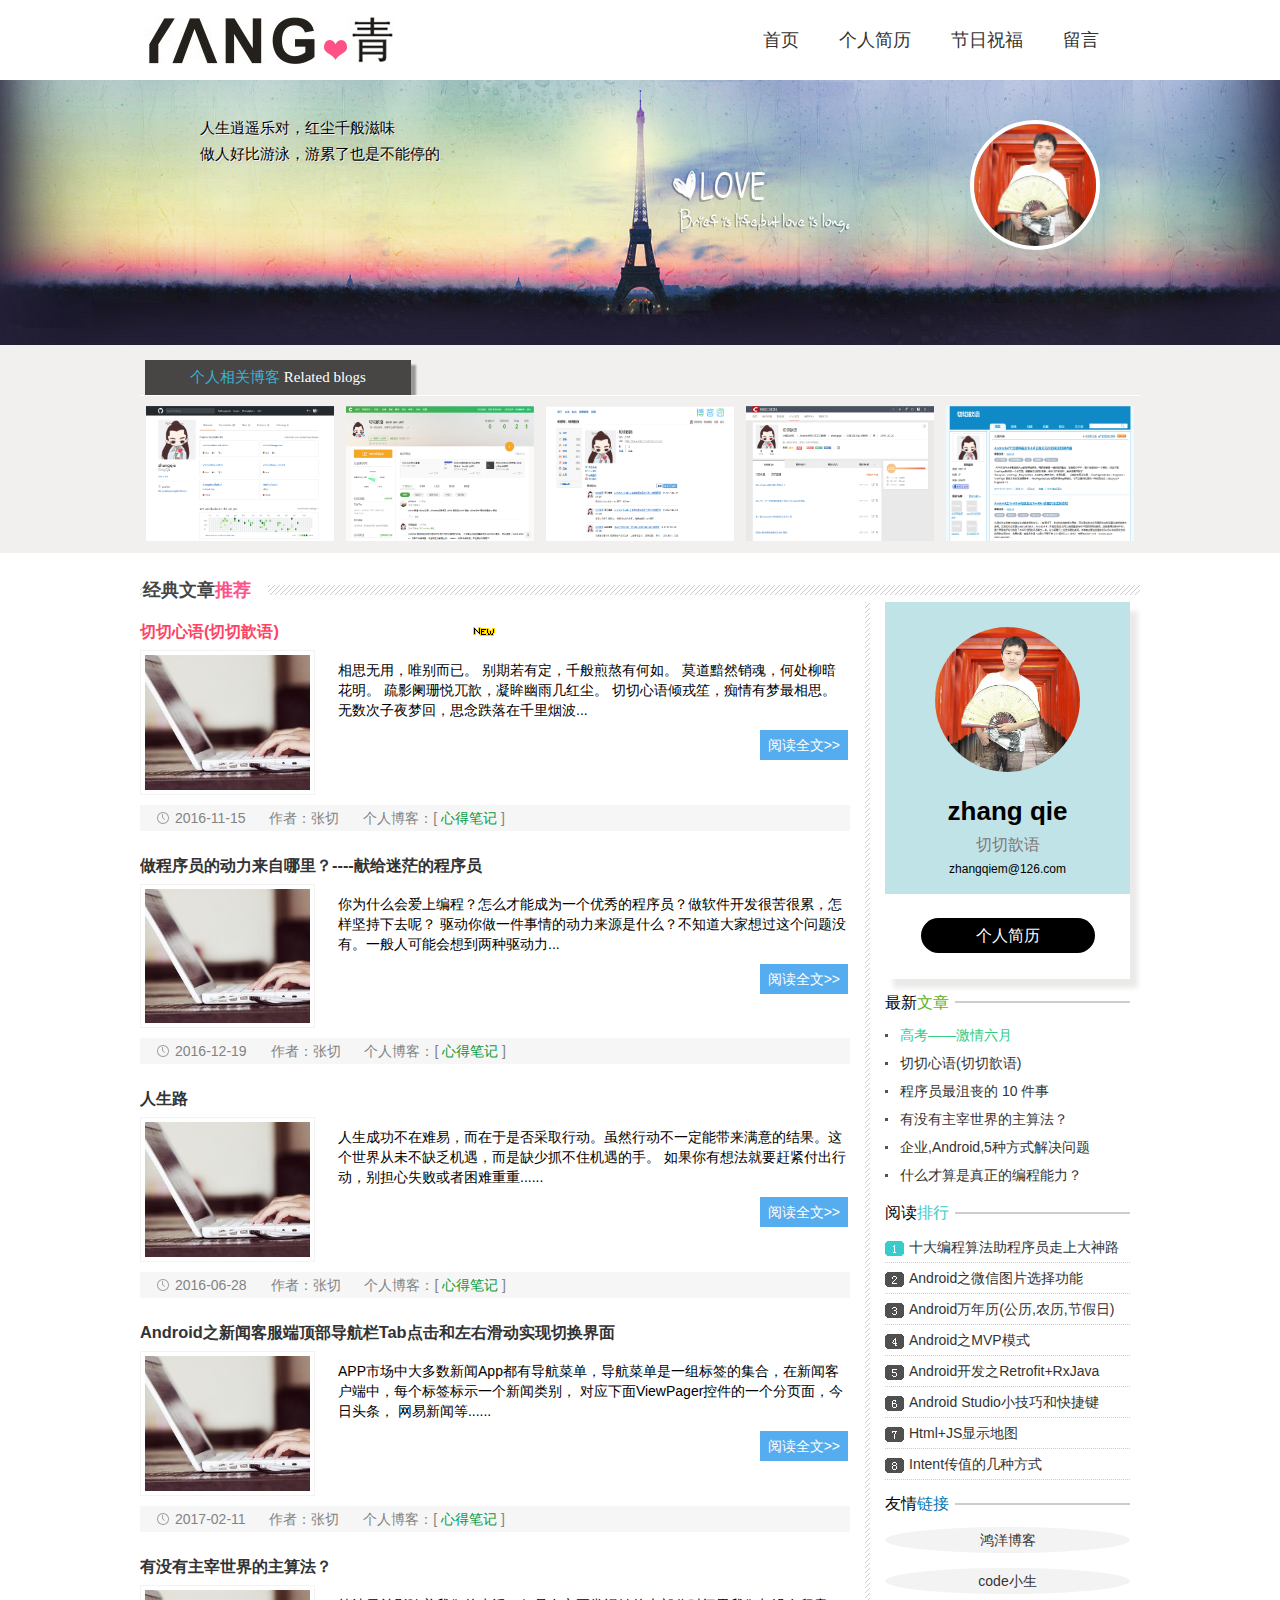
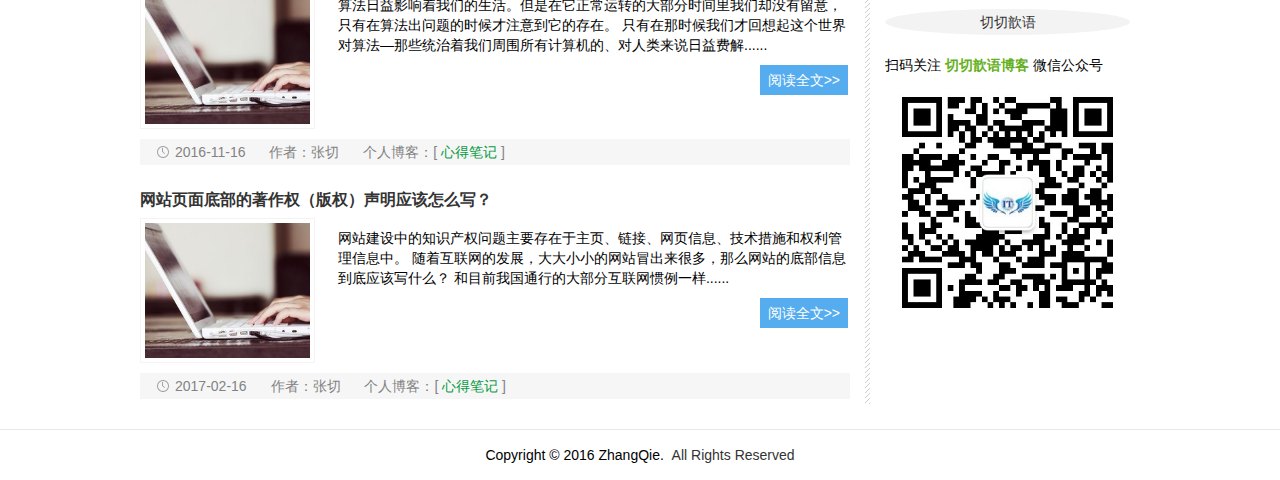
<file: index.html>
<!DOCTYPE html>
<html>
	<head>
		<meta charset="utf-8" />
		<title>切切歆语个人博客</title>
		<script type="text/javascript" src="js/jquery-1.11.1.min.js" ></script>
		<script type="text/javascript" src="js/bootstrap.min.js" ></script>
		<link rel="stylesheet" href="css/bootstrap.min.css" />
		<link rel="stylesheet" href="css/reset.css" />
		<link rel="stylesheet" href="css/index.css" />
	</head>
	<body>
		<header>
			<div id="logo">
				<img src="img/logo.jpg" />
			</div>
			<nav>
				<ul>
					<li><a href="#" data-toggle="tooltip" data-placement="bottom" title="Home">首页</a></li>
					<li><a href="resume.html" data-toggle="tooltip" data-placement="bottom" title="Resume">个人简历</a></li>
					<li><a href="#" data-toggle="tooltip" data-placement="bottom" title="Festival blessing">节日祝福</a></li>
					<li><a href="my.html" data-toggle="tooltip" data-placement="bottom" title="Message">留言</a></li>
				</ul>
			</nav>
		</header>
		
		<div class="main">
			<!--图文介绍-->
			<div class="banner">
				<section>
					<ul class="text">
						<p>人生逍遥乐对，红尘千般滋味</p>
						<p>做人好比游泳，游累了也是不能停的</p>
					</ul>
					<div class="avatar">
						<a href="#">
							<span>张切</span>
						</a>
					</div>
					<div class="clear"></div>
				</section>
			</div>
			
				<!--图片介绍-->
			<div class="template">
				<div class="box">
					<div class="title">
						<h3><p><span>个人相关博客</span>&nbsp;Related blogs</p></h3>
					</div>
					
					
					<div id="flexs">
						<div class="portfolio-sec-wrap">
								<img class="img-responsive" src="img/n1.png" alt="" />
								<a href="https://github.com/DickyQie" target="_blank">
									<div class="overlay">
										<div class="portfolio-sec-inner">
											<h3>Github</h3>
											<p>zhangqie</p>
										</div>
									</div>
								</a>
						</div>
						
						<div class="portfolio-sec-wrap">
								<img class="img-responsive" src="img/n2.png" alt="" />
								<a href="https://my.oschina.net/zhangqie" target="_blank">
									<div class="overlay">
										<div class="portfolio-sec-inner">
											<h3>OSChain</h3>
											<p>zhangqie</p>
										</div>
									</div>
								</a>
						</div>
						<div class="portfolio-sec-wrap">
								<img class="img-responsive" src="img/n3.png" alt="" />
								<a href="https://home.cnblogs.com/u/zhangqie/" target="_blank">
									<div class="overlay">
										<div class="portfolio-sec-inner">
											<h3>CNBlog</h3>
											<p>zhangqie</p>
										</div>
									</div>
								</a>
						</div>
						
						<div class="portfolio-sec-wrap">
								<img class="img-responsive" src="img/n4.png" alt="" />
								<a href="http://my.csdn.net/dickyqie" target="_blank">
									<div class="overlay">
										<div class="portfolio-sec-inner">
											<h3>CSDN</h3>
											<p>zhangqie</p>
										</div>
									</div>
								</a>
						</div>
						
						<div class="portfolio-sec-wrap">
								<img class="img-responsive" src="img/n5.png" alt="" />
								<a href="http://zhangqie.iteye.com/" target="_blank">
									<div class="overlay">
										<div class="portfolio-sec-inner">
											<h3>ITeye</h3>
											<p>zhangqie</p>
										</div>
									</div>
								</a>
						</div>
					</div>
				</div>
			</div>
			
			
			<article>
				
				<h2 class="title_tj">
					<p>经典文章<span>推荐</span></p>
				</h2>
				
				<div class="bloglist_left pull-left">
					
					<!--blog1-->
					
					<h3>
						<a href="">切切心语(切切歆语)</a>
					</h3>
					<figure>
						<img src="img/a.jpg" />
					</figure>
					<ul>
						<p>
							相思无用，唯别而已。 别期若有定，千般煎熬有何如。 莫道黯然销魂，何处柳暗花明。 疏影阑珊悦兀歆，凝眸幽雨几红尘。 切切心语倾戎笙，痴情有梦最相思。 无数次子夜梦回，思念跌落在千里烟波... 
						</p>
						<a title="【切切歆语】" href="http://www.jianshu.com/p/c79c7744c71b" target="_blank" class="readmore">阅读全文&gt;&gt;</a>
					</ul>
					
					<p class="dateview">
						<span>2016-11-15</span>
						<span>作者：张切</span>
						<span>
							个人博客：[
							<a href="#">心得笔记</a>
							]
						</span>
					</p>
					
					<!--blog2-->
					
					<h3>
						<a href="#">做程序员的动力来自哪里？----献给迷茫的程序员 </a>
					</h3>
					<figure>
						<img src="img/a.jpg" />
					</figure>
					<ul>
						<p>
							你为什么会爱上编程？怎么才能成为一个优秀的程序员？做软件开发很苦很累，怎样坚持下去呢？
							驱动你做一件事情的动力来源是什么？不知道大家想过这个问题没有。一般人可能会想到两种驱动力...
						</p>
						<a title="做程序员的动力来自哪里" href="http://www.jianshu.com/p/5e52d27fefc5" target="_blank" class="readmore">阅读全文&gt;&gt;</a>
					</ul>
					
					<p class="dateview">
						<span>2016-12-19</span>
						<span>作者：张切</span>
						<span>
							个人博客：[
							<a href="#">心得笔记</a>
							]
						</span>
					</p>
					
					<!--blog3-->
					<h3>
						<a href="#">人生路 </a>
					</h3>
					<figure>
						<img src="img/a.jpg" />
					</figure>
					<ul>
						<p>
							人生成功不在难易，而在于是否采取行动。虽然行动不一定能带来满意的结果。这个世界从未不缺乏机遇，而是缺少抓不住机遇的手。 
							如果你有想法就要赶紧付出行动，别担心失败或者困难重重......
						</p>
						<a title="人生成功不在难易" href="http://www.jianshu.com/p/e9769ab3a156" target="_blank" class="readmore">阅读全文&gt;&gt;</a>
					</ul>
					
					<p class="dateview">
						<span>2016-06-28</span>
						<span>作者：张切</span>
						<span>
							个人博客：[
							<a href="#">心得笔记</a>
							]
						</span>
					</p>
					
					<!--blog4-->
					<h3>
						<a href="#">Android之新闻客服端顶部导航栏Tab点击和左右滑动实现切换界面</a>
					</h3>
					<figure>
						<img src="img/a.jpg" />
					</figure>
					<ul>
						<p>
							APP市场中大多数新闻App都有导航菜单，导航菜单是一组标签的集合，在新闻客户端中，每个标签标示一个新闻类别，
							对应下面ViewPager控件的一个分页面，今日头条， 网易新闻等......
						</p>
						<a title="Tab点击和左右滑动实现切换界面" href="http://www.cnblogs.com/zhangqie/p/6404890.html" target="_blank" class="readmore">阅读全文&gt;&gt;</a>
					</ul>
					
					<p class="dateview">
						<span>2017-02-11</span>
						<span>作者：张切</span>
						<span>
							个人博客：[
							<a href="#">心得笔记</a>
							]
						</span>
					</p>
					
					<!--blog5-->
					<h3>
						<a href="#">有没有主宰世界的主算法？</a>
					</h3>
					<figure>
						<img src="img/a.jpg" />
					</figure>
					<ul>
						<p>
							算法日益影响着我们的生活。但是在它正常运转的大部分时间里我们却没有留意，只有在算法出问题的时候才注意到它的存在。
							只有在那时候我们才回想起这个世界对算法—那些统治着我们周围所有计算机的、对人类来说日益费解......
						</p>
						<a title="有没有主宰世界的主算法" href="http://www.cnblogs.com/zhangqie/p/7089922.html" target="_blank" class="readmore">阅读全文&gt;&gt;</a>
					</ul>
					
					<p class="dateview">
						<span>2016-11-16</span>
						<span>作者：张切</span>
						<span>
							个人博客：[
							<a href="#">心得笔记</a>
							]
						</span>
					</p>
					
					<!--blog6-->
					<h3>
						<a href="#">网站页面底部的著作权（版权）声明应该怎么写？</a>
					</h3>
					<figure>
						<img src="img/a.jpg" />
					</figure>
					<ul>
						<p>
							网站建设中的知识产权问题主要存在于主页、链接、网页信息、技术措施和权利管理信息中。
							随着互联网的发展，大大小小的网站冒出来很多，那么网站的底部信息到底应该写什么？
							和目前我国通行的大部分互联网惯例一样......

 
						</p>
						<a title="网站页面底部的著作权" href="http://www.cnblogs.com/zhangqie/p/6972214.html" target="_blank" class="readmore">阅读全文&gt;&gt;</a>
					</ul>
					
					<p class="dateview">
						<span>2017-02-16</span>
						<span>作者：张切</span>
						<span>
							个人博客：[
							<a href="#">心得笔记</a>
							]
						</span>
					</p>
					
				</div>
				
				<aside class="bloglist_right pull-right">
					<div class="first_name">
						<div class="content_name" >
							<img src="img/qwewqe.png" />
							<h3>zhang qie</h3>
							<p>切切歆语</p>
							<div>
								<span>zhangqiem@126.com</span>
							</div>
							<div class="resume">
								<a href="#">个人简历</a>
							</div>
						</div>
					</div>
					
					<div class="news">
						<h3>
							<p>最新<span>文章</span></p>
						</h3>
						<ul class="rank">
							<li>
								<a href="http://www.jianshu.com/p/86587a30c3ce" title="高考——激情六月 " target="_blank">高考——激情六月 </a>
							</li>
							<li>
								<a href="http://www.jianshu.com/p/c79c7744c71b" title="切切歆语" target="_blank">切切心语(切切歆语)</a>
							</li>
							<li>
								<a href="" title="切切歆语" target="_blank">程序员最沮丧的 10 件事</a>
							</li>
							<li>
								<a href="" title="切切歆语" target="_blank">有没有主宰世界的主算法？ </a>
							</li>
							<li>
								<a href="" title="切切歆语" target="_blank">企业,Android,5种方式解决问题</a>
							</li>
							<li>
								<a href="http://blog.csdn.net/dickyqie/article/details/52329124" title="切切歆语" target="_blank">什么才算是真正的编程能力？ </a>
							</li>
							
						</ul>
						
						
						<h3 class="ph">
							<p>阅读<span>排行</span></p>
						</h3>
						
						<ul class="paih">
							<li>
								<a href="https://mp.weixin.qq.com/s?__biz=MzA4MTU1Mzc1Mw==&tempkey=lgJRtjdC2QqPf9K2wf0h7CUaq4jHICXZUSn1V7tMXXIqtN22gOKMCTt44acpQyh1mKjvV0g%2Fs%2BvQk7z7TTRe4e%2Fpu9%2BBpPfbNbNmdj0t5oV2GoMnmGPMMo1zJjHI%2F7sy%2FkEXj59%2BGhBv44qbWNkuwg%3D%3D&chksm=1f92715028e5f8460d261ac1196159014352e149e661b050f1db2eb3c02c916aaf3bba8f1dda#rd" title="切切歆语" target="_blank">十大编程算法助程序员走上大神路 </a>
							</li>
							<li>
								<a href="http://blog.csdn.net/dickyqie/article/details/70172999" title="切切歆语" target="_blank"> Android之微信图片选择功能 </a>
							</li>
							<li>
								<a href="http://blog.csdn.net/dickyqie/article/details/54906742" title="切切歆语" target="_blank"> Android万年历(公历,农历,节假日) </a>
							</li>
							<li>
								<a href="http://blog.csdn.net/dickyqie/article/details/54894396" title="切切歆语" target="_blank">Android之MVP模式 </a>
							</li>
							<li>
								<a href="http://blog.csdn.net/dickyqie/article/details/54882106" title="切切歆语" target="_blank">Android开发之Retrofit+RxJava </a>
							</li>
							<li>
								<a href="http://blog.csdn.net/dickyqie/article/details/54891006" title="切切歆语" target="_blank">Android Studio小技巧和快捷键 </a>
							</li>
							<li>
								<a href="http://blog.csdn.net/dickyqie/article/details/53336527" title="切切歆语" target="_blank"> Html+JS显示地图 </a>
							</li>
							<li>
								<a href="http://blog.csdn.net/dickyqie/article/details/53079462" title="切切歆语" target="_blank">Intent传值的几种方式 </a>
							</li>
						</ul>
						
						
						<h3 class="link">
							<p>友情<span>链接</span></p>
						</h3>
						
						<ul class="website">
							<li>
								<a href="http://blog.csdn.net/lmj623565791/" title="切切歆语" target="_blank">鸿洋博客</a>
							</li>
							<li>
								<a href="http://www.jianshu.com/u/645342ca3cad" title="切切歆语" target="_blank">code小生</a>
							</li>
							<li>
								<a href="https://home.cnblogs.com/u/zhangqie/" title="切切歆语" target="_blank">切切歆语</a>
							</li>
							
						</ul>
					</div>
					
					
					<div class="gzpers">
						扫码关注
						<span>切切歆语博客</span>
						微信公众号
					</div>
					<img src="img/qrcode.jpg" class="right_qrcode" />
				</aside>
				<div class="clear"></div>
			</article>
			
		</div>
		
		
		<footer>
				<p>Copyright © 2016 ZhangQie. <a href="#">&nbsp;All Rights Reserved</a></p>
		</footer>
		
		
		
		
	</body>
</html>
</file>
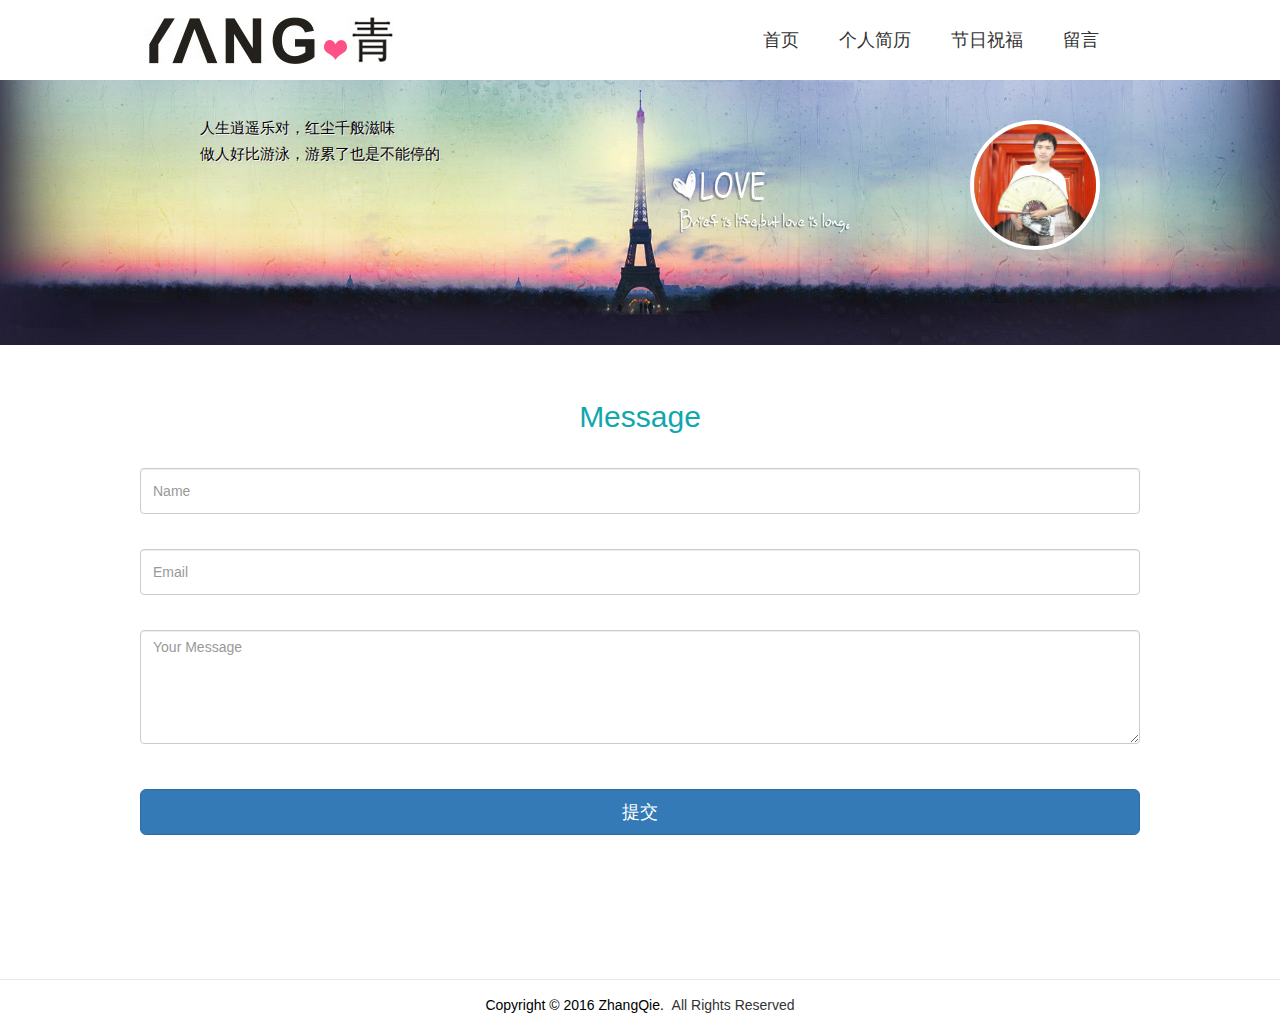
<file: my.html>
<!DOCTYPE html>
<html>
	<head>
		<meta charset="UTF-8">
		<title>留言</title>
		<script type="text/javascript" src="js/jquery-1.11.1.min.js" ></script>
		<script type="text/javascript" src="js/bootstrap.min.js" ></script>
		<link rel="stylesheet" href="css/bootstrap.min.css" />
		<link rel="stylesheet" href="css/reset.css" />
		<link rel="stylesheet" href="css/index.css" />
		<link rel="stylesheet" href="css/my.css" />
	</head>
	<body>
		<header>
			<div id="logo">
				<img src="img/logo.jpg" />
			</div>
			<nav>
				<ul>
					<li><a href="index.html" data-toggle="tooltip" data-placement="bottom" title="Home">首页</a></li>
					<li><a href="resume.html" data-toggle="tooltip" data-placement="bottom" title="Resume">个人简历</a></li>
					<li><a href="#" data-toggle="tooltip" data-placement="bottom" title="Festival blessing">节日祝福</a></li>
					<li><a href="#" data-toggle="tooltip" data-placement="bottom" title="Message">留言</a></li>
				</ul>
			</nav>
		</header>
		<div class="main">
			<!--图文介绍-->
			<div class="banner">
				<section>
					<ul class="text">
						<p>人生逍遥乐对，红尘千般滋味</p>
						<p>做人好比游泳，游累了也是不能停的</p>
					</ul>
					<div class="avatar">
						<a href="#">
							<span>张切</span>
						</a>
					</div>
					<div class="clear"></div>
				</section>
			</div>
			
			<div class="message container">
				<div class="message_content">
					<h2>Message</h2>
					<input type="text" class="form-control" placeholder="Name" id="username"/>
					<input type="text" class="form-control" placeholder="Email" id="user_email"/>
					<textarea class="form-control" rows="5" placeholder="Your Message" id="user_message"></textarea>
					<button type="button" class="btn btn-primary btn-lg btn-block" id="btn_submit">提交</button>
					
				</div>
				
			</div>
			
			
		</div>
		
		<footer>
				<p>Copyright © 2016 ZhangQie. <a href="#">&nbsp;All Rights Reserved</a></p>
		</footer>
		
		<script>
			$(function(){
				$("#btn_submit").click(function(){
					var username=document.getElementById("username").value;
					var email=document.getElementById("user_email").value;
					var message=document.getElementById("user_message").value;
					if(username==""){
						alert("请输入名称");
						return;
					}
					if(email==""){
						alert("请输入邮箱");
						return;
					}
					var a=/^([a-zA-Z0-9_-])+@([a-zA-Z0-9_-])+(.com)$/;
					if(!a.test(email)){
						alert("邮箱格式输入有误");
						return;
					}
					
					if(message==""){
						alert("请输入留言信息");
						return;
					}
					alert("谢谢留言！")
					$("#username").val("");
					$("#user_email").val("");
					$("#user_message").val("");
				});
			});
		</script>
	</body>
</html>
</file>
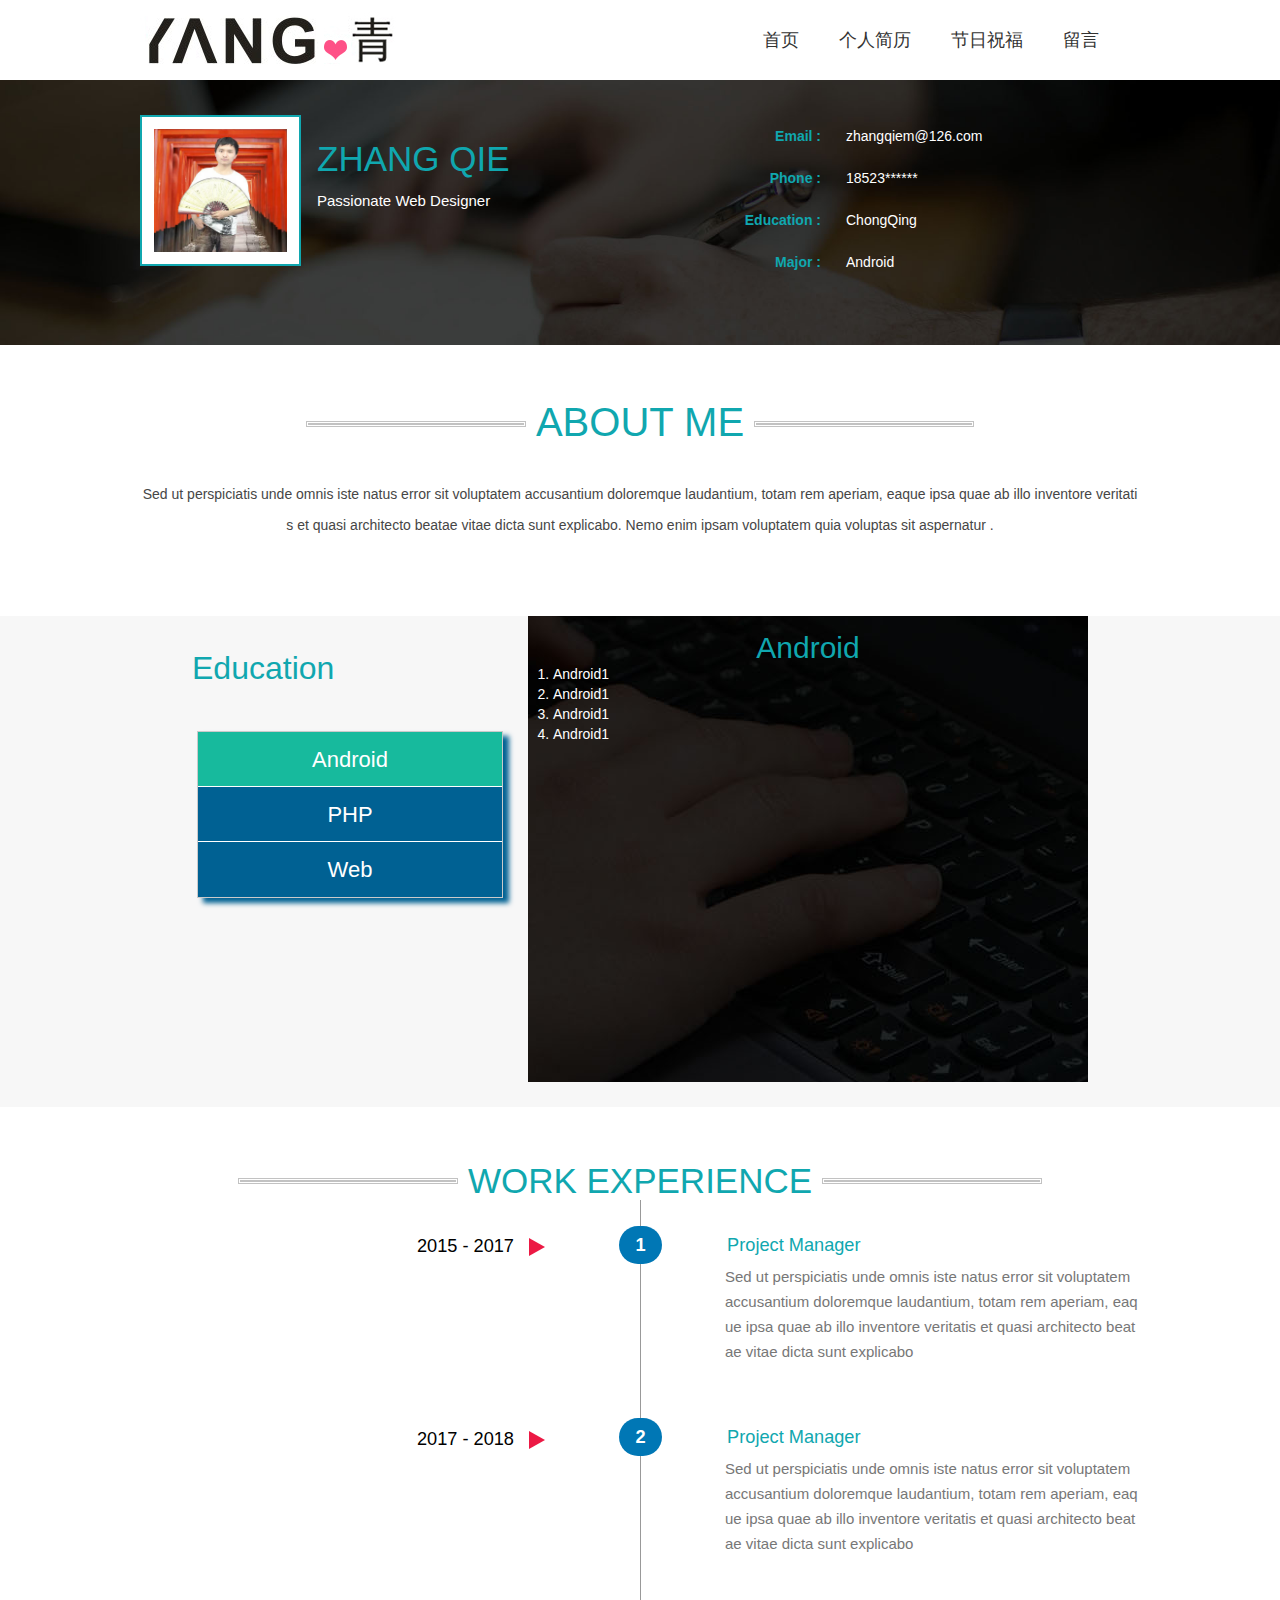
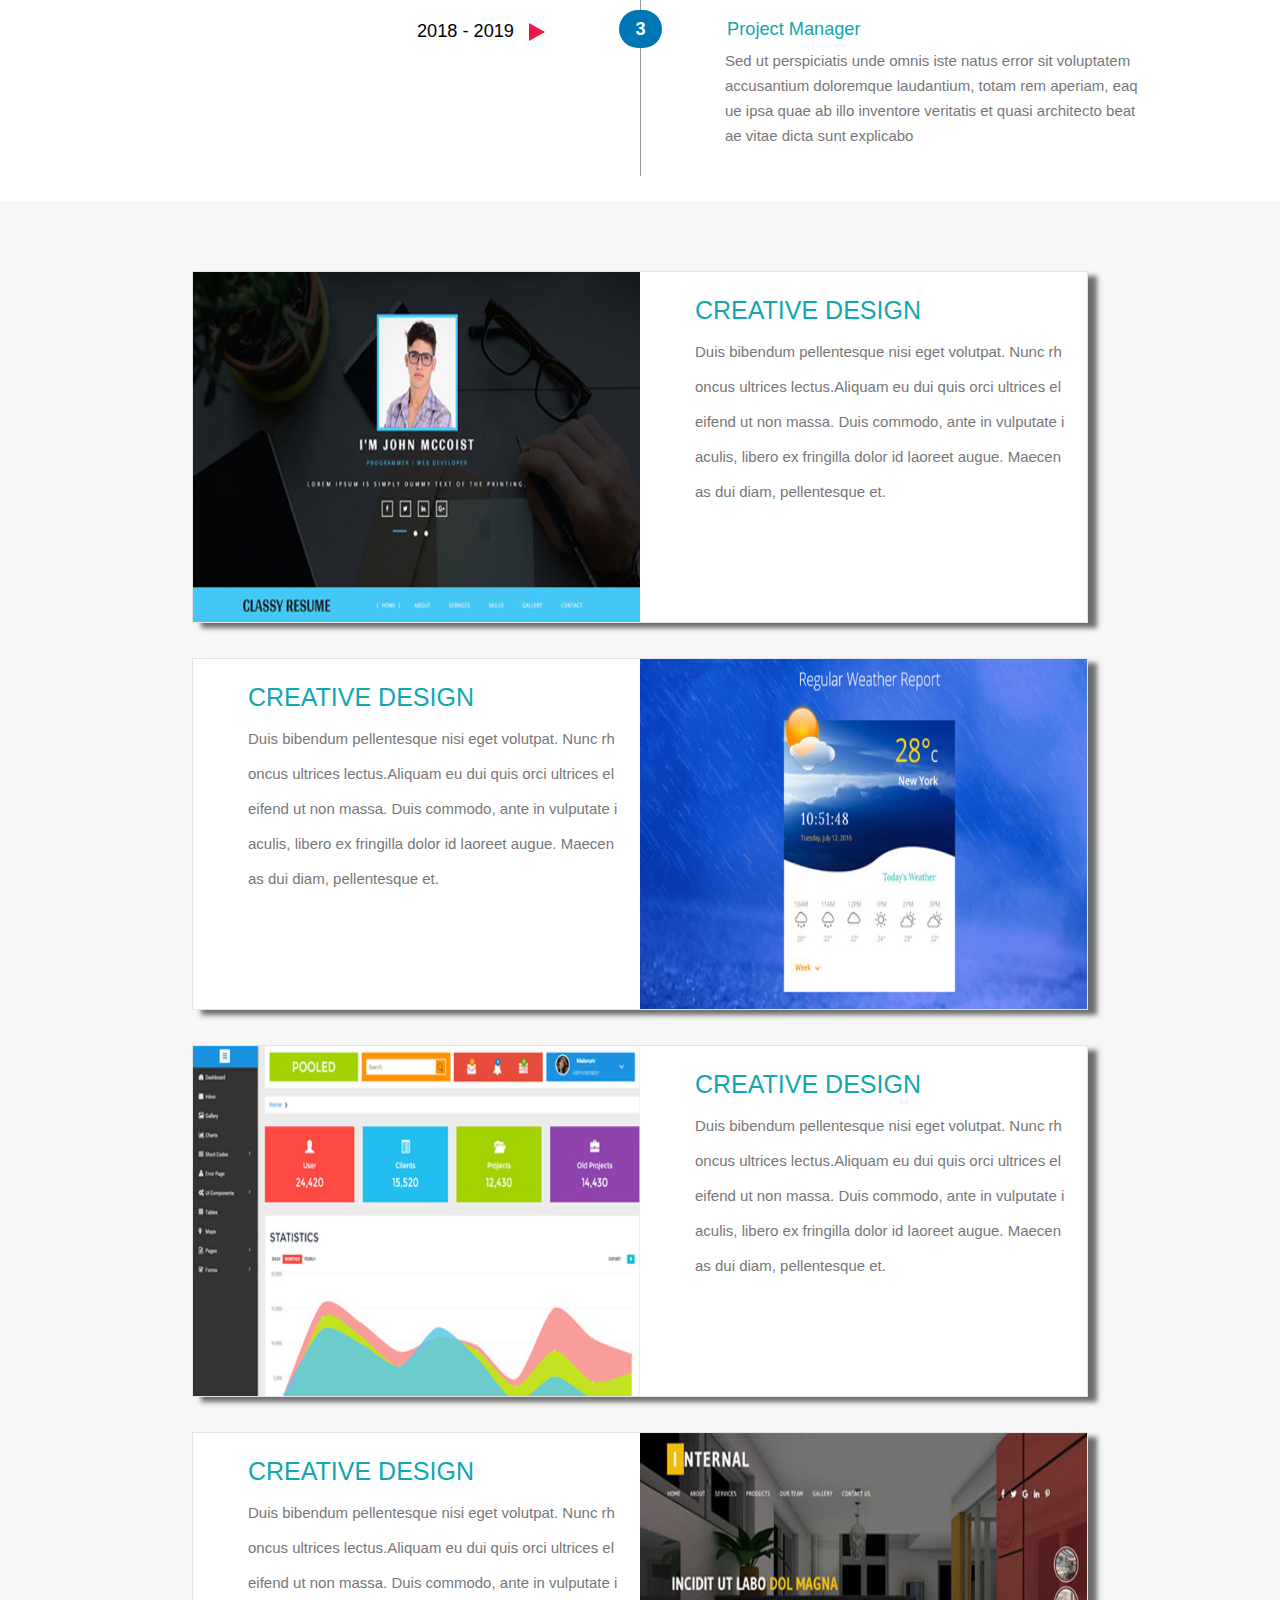
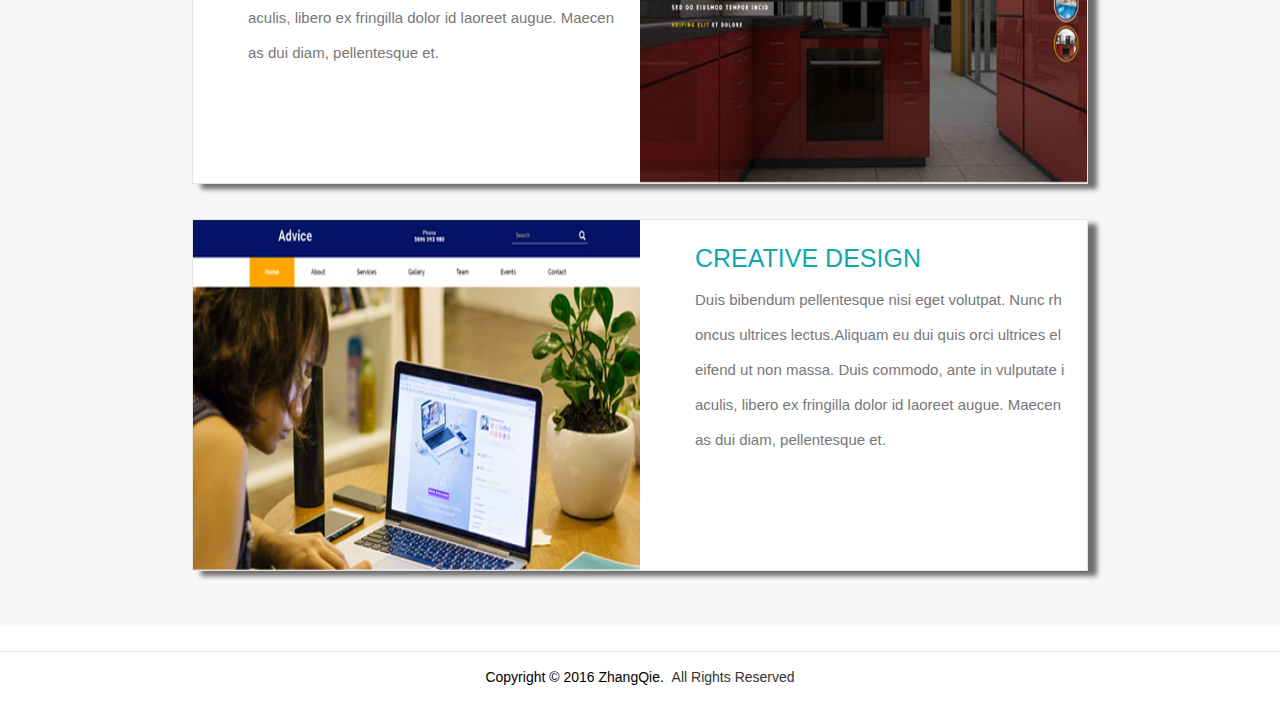
<file: resume.html>
<!DOCTYPE html>
<html>
	<head>
		<meta charset="UTF-8">
		<title>个人简历</title>
		<script type="text/javascript" src="js/jquery-1.11.1.min.js" ></script>
		<script type="text/javascript" src="js/bootstrap.min.js" ></script>
		<link rel="stylesheet" href="css/bootstrap.min.css" />
		<link rel="stylesheet" href="css/reset.css" />
		<link rel="stylesheet" href="css/index.css" />
		<link rel="stylesheet" href="css/resume.css" />
	</head>
	<body>
		<header>
			<div id="logo">
				<img src="img/logo.jpg" />
			</div>
			<nav>
				<ul>
					<li><a href="index.html" data-toggle="tooltip" data-placement="bottom" title="Home">首页</a></li>
					<li><a href="#" data-toggle="tooltip" data-placement="bottom" title="Resume">个人简历</a></li>
					<li><a href="#" data-toggle="tooltip" data-placement="bottom" title="Festival blessing">节日祝福</a></li>
					<li><a href="my.html" data-toggle="tooltip" data-placement="bottom" title="Message">留言</a></li>
				</ul>
			</nav>
		</header>
		<div class="wapper">
			<div class="wapper_header">
			
				<section>
					<div class="header-left">
						<div class="pro-pic">
							<img src="img/qwewqe.png"/>
						</div>
						
						<div class="pro-text">
							<h3>ZHANG QIE</h3>
							<p>Passionate Web Designer</p>
						</div>
					</div>
					<div class="header-right">
						<ul class="list-left">
							<li>Email&nbsp;:</li>
							<li>Phone&nbsp;:</li>
							<li>Education&nbsp;:</li>
							<li>Major&nbsp;: </li>
						</ul>
						<ul class="list-right">
							<li>zhangqiem@126.com</li>
							<li>18523******</li>
							<li>ChongQing</li>
							<li>Android </li>
						</ul>
						<div class="clear"></div>
					</div>
				</section>
			</div>
			
			
			<!--About Me-->
			<div class="about">
				<div class="con_content">
					<h3 class="tittle">About Me</h3>
					<p class="about_content">Sed ut perspiciatis unde omnis iste natus error sit 
		voluptatem accusantium doloremque laudantium, totam 
		rem aperiam, eaque ipsa quae ab illo inventore veritatis 
		et quasi architecto beatae vitae dicta sunt explicabo. 
		Nemo enim ipsam voluptatem quia voluptas sit aspernatur . </p>
				</div>
				<div class="clear"></div>
				<div class="con_educationback">
					<div class="con_content con_education">
						<div class="education_left">
							<h1>Education</h1>
							<ul class="model">
								<li id="model_item1">Android</li>
								<li id="model_item2">PHP</li>
								<li id="model_item3">Web</li>
							</ul>
						</div>
						
						<div class="education_right">
							<h2 id="about_education_title">Android</h2>
							<ol class="education_right_ul">
								<li id="list1">Android1</li>
								<li id="list2">Android1</li>
								<li id="list3">Android1</li>
								<li>Android1</li>
							</ol>
						</div>
					</div>
				</div>
				
			</div>
			
			<div class="clear"></div>
			<!--Work Experience工作经验-->
			<div class="employment">
				<div class="container">
					<div class="work_content">
						<h3 class="title">Work Experience</h3>
						<div class="work_info">
							<div class="col-md-6 work-left">
								<h4>2015 - 2017</h4>
							</div>
							<div class="col-md-6 work-right"> 
								<h5><span class="border_one">1</span><span class="border_tow">Project Manager</span></h5>
								<p>Sed ut perspiciatis unde omnis iste natus error sit voluptatem accusantium doloremque laudantium, totam rem aperiam, eaque ipsa quae ab illo inventore veritatis et quasi architecto beatae vitae dicta sunt explicabo </p>
							</div>
						</div>
						<div class="work_info">
							<div class="col-md-6 work-left">
								<h4>2017 - 2018</h4>
							</div>
							<div class="col-md-6 work-right"> 
								<h5><span class="border_one">2</span><span class="border_tow">Project Manager</span></h5>
								<p>Sed ut perspiciatis unde omnis iste natus error sit voluptatem accusantium doloremque laudantium, totam rem aperiam, eaque ipsa quae ab illo inventore veritatis et quasi architecto beatae vitae dicta sunt explicabo </p>
							</div>
						</div>
						<div class="work_info">
							<div class="col-md-6 work-left">
								<h4>2018 - 2019</h4>
							</div>
							<div class="col-md-6 work-right"> 
								<h5><span class="border_one">3</span><span class="border_tow">Project Manager</span></h5>
								<p>Sed ut perspiciatis unde omnis iste natus error sit voluptatem accusantium doloremque laudantium, totam rem aperiam, eaque ipsa quae ab illo inventore veritatis et quasi architecto beatae vitae dicta sunt explicabo </p>
							</div>
						</div>
					</div>
				</div>
				
				<!--FEATURED PROJECTS-->
				<div class="project">
					<div class="project_content">
						<div class="list_project1">
							<div class="list1_left"><a href="#"><img src="img/p1.jpg" style="width: 100%; height: 100%;"></a></div>
							<div class="list1_right">
								<h5>CREATIVE DESIGN</h5>
								<p>Duis bibendum pellentesque nisi eget volutpat.
									 Nunc rhoncus ultrices lectus.Aliquam eu dui quis orci ultrices eleifend ut non massa.
									  Duis commodo, ante in vulputate iaculis, 
									libero ex fringilla dolor id laoreet augue. Maecenas dui diam, pellentesque et.</p>
							</div>
						</div>
						
						<div class="list_project1">
							<div class="list1_right">
								<h5>CREATIVE DESIGN</h5>
								<p>Duis bibendum pellentesque nisi eget volutpat.
									 Nunc rhoncus ultrices lectus.Aliquam eu dui quis orci ultrices eleifend ut non massa.
									  Duis commodo, ante in vulputate iaculis, 
									libero ex fringilla dolor id laoreet augue. Maecenas dui diam, pellentesque et.</p>
							</div>
							<div class="list1_left"><a href="#"><img src="img/p2.jpg" style="width: 100%; height: 100%;"></a></div>
						</div>
						
						<div class="list_project1">
							<div class="list1_left"><a href="#"><img src="img/p3.jpg" style="width: 100%; height: 100%;"></a></div>
							<div class="list1_right">
								<h5>CREATIVE DESIGN</h5>
								<p>Duis bibendum pellentesque nisi eget volutpat.
									 Nunc rhoncus ultrices lectus.Aliquam eu dui quis orci ultrices eleifend ut non massa.
									  Duis commodo, ante in vulputate iaculis, 
									libero ex fringilla dolor id laoreet augue. Maecenas dui diam, pellentesque et.</p>
							</div>
						</div>
						
						<div class="list_project1">
							<div class="list1_right">
								<h5>CREATIVE DESIGN</h5>
								<p>Duis bibendum pellentesque nisi eget volutpat.
									 Nunc rhoncus ultrices lectus.Aliquam eu dui quis orci ultrices eleifend ut non massa.
									  Duis commodo, ante in vulputate iaculis, 
									libero ex fringilla dolor id laoreet augue. Maecenas dui diam, pellentesque et.</p>
							</div>
							<div class="list1_left"><a href="#"><img src="img/p4.jpg" style="width: 100%; height: 100%;"></a></div>
						</div>
						
						<div class="list_project1">
							<div class="list1_left"><a href="#"><img src="img/p5.jpg" style="width: 100%; height: 100%;"></a></div>
							<div class="list1_right">
								<h5>CREATIVE DESIGN</h5>
								<p>Duis bibendum pellentesque nisi eget volutpat.
									 Nunc rhoncus ultrices lectus.Aliquam eu dui quis orci ultrices eleifend ut non massa.
									  Duis commodo, ante in vulputate iaculis, 
									libero ex fringilla dolor id laoreet augue. Maecenas dui diam, pellentesque et.</p>
							</div>
						</div>
						
					</div>
				</div>
				
			</div>
			
		</div>
		
		<footer>
				<p>Copyright © 2016 ZhangQie. <a href="#">&nbsp;All Rights Reserved</a></p>
		</footer>
		
		
		<script type="text/javascript" src="js/rusume.js" ></script>
		
		
	</body>
</html>
</file>
<file: css/index.css>
/**
 * 头部部分
 * */
header{
	width: 1000px;
	margin: auto;
	height: 80px;
	overflow: hidden;
}

#logo img{
	margin-top:10px ;
	height: 60px;
	position: absolute;
}

nav{
	float: right;
	height: 80px;
	line-height: 80px;
	padding-right: 21px;
}

nav li{
	float: left;
	margin: 0px 12px;
}
nav li a{
	font-size: 18px;
	color: black;
	padding: 5px 8px;
}

/*main正文*/

.banner{
	background: url(../img1/banner_top.png) top center no-repeat;
	background-size:100% 265px ;
	height: 265px;
	overflow: hidden;
}

.banner section{
	width: 1000px;
	margin: auto;
	height: 265px;
}

.banner section .text{
	width: 350px;
	line-height: 26px;
	margin: 35px 0px 0px 0px;
	font-size: 15px;
	float: left;
}

.banner section .text p { 
	-webkit-transform: translate(60px); 
	-moz-transform: translate(60px); 
	-o-transform: translate(60px);
 	-ms-transform: translate(60px); 
 	transform: translate(60px); 
 	text-shadow: 1px 1px 0 rgba(255, 255, 255, 0.8), 2px 2px 3px rgba(180, 151, 151, 0.3); 
}

.banner section .text p{
	position: relative;
	animation: pname1 5s ease-out 1s backwards;
	-webkit-animation: pname1 5s ease-out 1s backwards;
	
}

@keyframes pname1{
	0%{
		-webkit-transform: translate(0px);
		opacity: 0;
	}
	25%{
		-webkit-transform: translate(15px);
		opacity: 0.7;
	}
	50%{
		-webkit-transform: rotate(30px);
		opacity: 0.8;
	}
	75%{
		opacity: 0.9;
		-webkit-transform: rotate(45px);
	}
	100%{
		opacity: 1;
		-webkit-transform: rotate(60px);
	}
}

@-webkit-keyframes pname1{
	0%{
		-webkit-transform: translate(0px);
		opacity: 0;
	}
	25%{
		-webkit-transform: translate(15px);
		opacity: 0.5;
	}
	50%{
		-webkit-transform: rotate(30px);
		opacity: 0.6;
	}
	75%{
		opacity: 0.8;
		-webkit-transform: rotate(45px);
	}
	100%{
		opacity: 1;
		-webkit-transform: rotate(60px);
	}
}

.banner .avatar{
	float: right;
	margin: 40px;
	width: 130px;
	height: 130px;
	border-radius: 100%;
	overflow: hidden;
	border: 4px #FFF solid;
}

.banner .avatar a{
	display: block;
	padding-top: 91px;
	width: 160px;
	background: url(../img/qwewqe.png) no-repeat;
	background-size:130px 130px ;
	
}
a:link, a:visited {
    text-decoration: none;
    color: #333;
}

.avatar a span {
    display: block;
    margin-top: 63px;
    padding-top: 8px;
    width: 130px;
    height: 60px;
    text-align: center;
    line-height: 11px;
    color: #fff;
    background: rgba(0, 0, 0, .5);
    -webkit-transition: margin-top .2s ease-in-out;
    -moz-transition: margin-top .2s ease-in-out;
    -o-transition: margin-top .2s ease-in-out;
    transition: margin-top .2s ease-in-out;
}

.avatar a:hover span { 
	display: block; 
	margin-top: 0; 
}

.template{
	background: #F1F0EE;
	padding-bottom: 12px;
}

.box{
	width: 1000px;
	margin: auto;
	overflow: hidden;
}


/***
 * 个人相关博客
 */

.template h3 {
    border-bottom: #FFF 1px solid;
    width: 100%;
    overflow: hidden;
    font-size: 15px;
    margin: 0 0 10px;
    font-family: "微软雅黑";
    display: block;
}

.template h3 p{
	background: #474645;
    width: 266px;
    height: 35px;
    margin: 15px 0 0 5px;
    line-height: 35px;
    color: #fff;
    text-align: center;
    box-shadow: #999 5px 5px 2px;
}

.template .title h3 p span{
	color: #38b3d4;
}

#flexs{
	display: flex;
	display: -webkit-flex;
}


.portfolio-sec-wrap {
    position: relative;
    cursor: pointer;
    flex: 1;
    -webkit-flex: 1;
    margin: 0px 6px;
}


.portfolio-sec-wrap img {
    height: 135px;
    width: 100%;
}


.portfolio-sec-wrap .portfolio-sec-inner {
    top: 0;
    background: transparent;
    opacity: .8;
    border-radius: 0;
    margin-bottom: 0;
}


.portfolio-sec-wrap .portfolio-sec-inner h3{
    font-size: 24px;
    color: #fff;
    display: initial;
    border: none;
}

.portfolio-sec-wrap .overlay {
    position: absolute;
    top: 0;
    left: 0;
    width: 100%;
    height: 100%;
    opacity: 0;
    border-radius: 0;
    background-color: rgb(255, 15, 101);
    color: #fff;
    vertical-align: middle;
    -webkit-transition: opacity 500ms;
    -moz-transition: opacity 500ms;
    -o-transition: opacity 500ms;
    transition: opacity 500ms;
    padding: 35px;
}


.portfolio-sec-wrap:hover .overlay {
    opacity: 1;
}


#flexs .portfolio-sec-wrap:nth-child(1) .overlay{
	background-color: #0077B5;
}

#flexs .portfolio-sec-wrap:nth-child(2) .overlay{
	background-color: #17BA9D;
}

#flexs .portfolio-sec-wrap:nth-child(3) .overlay{
	background-color: #55ACEE;
}

#flexs .portfolio-sec-wrap:nth-child(5) .overlay{
	background-color: #CD201F;
}



/***
 *文章推荐 
 */


article{
	margin: auto;
	width: 1000px;
	padding-top: 25px;
}

article h2.title_tj {
    font: 18px "微软雅黑", Arial, Helvetica, sans-serif;
    color: #444;
    font-weight: bold;
    padding-left: 3px;
    background: url(../img/h_line.jpg) repeat-x 20px center;
}

article h2.title_tj p {
    background: #fff;
    width: 125px;
}

article h2.title_tj p span{
	color: #FE5187;
}



/*左边*/

article .bloglist_left{
	width: 730px;
	overflow: hidden;
	background: url(../img/h_line.jpg) repeat-y right;
}

article .bloglist_left h3{
	margin: 20px 0  10px 0;
	color: #333;
	font-size: 1.17em;
	font-weight: bold;
}

article .bloglist_left h3:first-child a{
	color: #FE4365;
	display: block;
	background: url(../img/new.gif) no-repeat 330px;
}

article .bloglist_left h3 a:hover{
	color:#3299BB;
	text-decoration: underline;
}

article .bloglist_left figure{
	width: 183px;
	float: left;
}

article .bloglist_left figure img{
	padding: 4px;
	border: 1px solid #f4f2f2;
	width: 175px;
	display: block;
}


article .bloglist_left ul {
	float: left;
	width: 510px;
	margin: 10px 0px 0px 15px;
	line-height: 20px;
}
article .bloglist_left ul a.readmore{
	background: #55ACEE;
	color: white;
	padding: 5px 8px;
	float: right;
	margin: 10px 0 0 0;
}

article .bloglist_left .dateview{
	width: 710px;
	overflow: hidden;
	clear: both;
	margin: 10px 0 0 0;
	display: inline-block;
	background: #f6f6f6 url(../img/time.jpg) 15px center no-repeat;
	line-height: 26px;
	height: 26px;
	color: #838383;
	padding-left: 25px;
}

article .bloglist_left .dateview span{
	margin: 0 10px;
}

article .bloglist_left .dateview span a{
	color: #099B43;
}


/*
 * 右边部分
 * */
article aside.bloglist_right .first_name{
	background: white;
	width: 245px;
	margin-right:10px;
	box-shadow: 8px 9px 5px #EBEAE9;
}

article aside.bloglist_right .first_name .content_name{
	background: #C0E3E7;
}

article aside.bloglist_right .first_name .content_name img{
	width: 145px;
	height: 145px;
	border-radius: 100%;
	margin: 25px 50px;
}


article aside.bloglist_right .first_name .content_name h3{
	text-align: center;
	font-size: 26px;
	font-weight: bold;
}

article aside.bloglist_right .first_name .content_name p{
	text-align: center;
	margin-top: 8px;
	color: #807575;
	font-size: 16px;
}

article aside.bloglist_right .first_name .content_name div{
	text-align: center;
	padding-bottom: 15px;
	padding-top: 2px;
}

article aside.bloglist_right .first_name .content_name span{
	color: black;
	font-size: 12px;
	
}
article aside.bloglist_right .first_name .content_name div.resume{
	
	background: white;
	height: 85px;
	line-height: 81px;
	
}
article aside.bloglist_right .first_name .content_name div.resume a{
	text-align: center;
	background: black;
	height: 55px;
	color: white;
	padding: 9px 55px;
	border-radius: 22px;
	line-height: 55px;
	font-size: 16px;
	
}

article aside.bloglist_right .news{
	background: white;
	width: 245px;
	margin-right:10px;
	margin-top: 10px;
}

article aside.bloglist_right .news h3{
	font-size: 16px;
	background: url(../img/r_title_bg.jpg) repeat-x center;
	margin-top: 15px;
}
article aside.bloglist_right .news h3 p{
	width: 70px;
	background: #fff;
}
article aside.bloglist_right .news h3 span{
	color: #65b020;
}

article aside.bloglist_right .news ul{
	margin-bottom: 20px;
}

article aside.bloglist_right .news ul.rank{
	margin: 10px 0;
}

article aside.bloglist_right .news ul.rank li{
	height: 28px;
	line-height: 28px;
	clear: both;
	overflow: hidden;
	padding-left: 15px;
	background: url(../img/li.jpg) no-repeat left center;
}

article aside.bloglist_right .news .rank li:first-child a{
	color: #30CC81;
	display: block;
}


article aside.bloglist_right .news ul li a:hover {
    text-decoration: underline;
    cursor: auto;
    color:#3299BB;
}


article aside.bloglist_right .news h3.ph span{
	color: #37ccca;
}

article aside.bloglist_right .news ul.paih{
	margin: 10px 0;
	background: url(../img/ph.jpg) no-repeat left 9px;
}

article aside.bloglist_right .news ul.paih li{
	height: 31px;
	line-height: 31px;
	overflow: hidden;
	padding-left: 24px;
	border-bottom: #ccc dotted 1px;
}

article aside.bloglist_right .news h3.link span{
	color: #0077B5;
}

article aside.bloglist_right .news ul.website li{
	margin: 15px 0;
	padding: 3px 0px;
	background: #F3F3F3;
	border-radius: 50%;
	text-align: center;
}

article aside.bloglist_right .gzpers{
	overflow: hidden;
	display: inline-block;
	clear: both;
	color: #000000;
	font-size: 14px;
}
article aside.bloglist_right .gzpers span{
	font-weight: bold;
	color: #65B020;
}
article aside.bloglist_right .right_qrcode{
	overflow: hidden;
	display: block;
	width: 245px;
}

/***
 * 底部版权信息
 */
footer{
	text-align: center;
	border-top: #E8E8E8 1px solid;
	line-height: 50px;
	margin-top: 25px;
}
</file>
<file: css/my.css>
.message .message_content{
	width: 1000px;
	margin: auto;
	padding-bottom: 119px;
}

.message .message_content h2{
	margin-top:55px;
	text-align: center;
	color: #10A7AF;
}

.message .message_content input{
	margin-top:35px;
	height: 46px;
}

.message .message_content textarea{
	margin-top:35px;
}

.message .message_content button{
	margin-top:45px;
}
</file>
<file: css/resume.css>
.wapper .wapper_header{
	background: url(../img/pic2.jpg) no-repeat center;
	background-size: cover;
	height: 265px;
}

.wapper_header section{
	width: 1000px;
	margin: auto;
	display: flex;
	display: -webkit-flex;
}

.wapper_header .header-left{
	flex: 3;
	display: flex;
	display: -webkit-flex;
}

.wapper_header .header-left .pro-pic img{
	border: 2px solid #10A7Af;
	padding: 12px;
	background: #FFF;
	width: 161px;
	height: 151px;
	margin-top: 35px;
}

.wapper_header .header-left .pro-text {
	margin: 35px 0 0 16px;
}

.wapper_header .header-left .pro-text h3{
	color: #10A7AF;
	font-size: 35px;
	margin-top: 25px;
	text-transform: uppercase
}

.wapper_header .header-left .pro-text p{
	color: white;
	font-size: 15px;
	margin-top: 11px;
}


.wapper_header .header-right{
	flex: 2;
	padding-top: 35px;
}

.wapper_header .header-right ul{
	float: left;
}

.wapper_header .header-right ul.list-left li{
	width: 81px;
	text-align: right;
	font-weight: 700;
    color: #10A7AF;
    font-size: 14px;
    line-height: 3em;
}

.wapper_header .header-right ul.list-right li{
	font-size: 14px;
    line-height: 3em;
    color: #fff;
    margin-left: 25px;
}



/*
 * About
 * */


.about .con_content{
	padding-top: 55px;
	width: 1000px;
	margin: auto;
}

.about h3.tittle {
    font-size: 40px;
    text-transform: uppercase;
    text-align: center;
    margin-bottom: 35px;
    color: #10A7AF;
    
}

.about h3.tittle:after, h3.tittle:before {
    border: 3px double #c2c2c2;
    width: 220px;
    display: inline-block;
    content: "";
    margin: 9px 10px;
}

.about p.about_content {
   color: #464646;
   line-height: 2.2em;
   text-align: center;
   font-size: 14px;
   margin: 0 auto 50px;    
}

/*
 education
 * */
.about .con_educationback{
	background: #F7F7F7;
	margin-top: 25px;
	padding-bottom: 25px;
}
.about .con_education{
	display: -webkit-flex;
	display: flex;
	padding-top: 0px;
	width: 70%;
	
}

.about .con_education .education_left{
	flex: 3;
	-webkit-flex: 3;
	margin-top: 35px;
}

.about .con_education .education_left h1{
	font-size: 32px;
	color: #10A7AF;
	margin-bottom: 45px;
}
.about .con_education .education_left .model{
	border: 1px solid #CACACA;
	margin: 0 25px 0 5px;
	box-shadow: 6px 5px 5px #006193;
}
.about .con_education .education_left .model li{
	border-bottom: 1px solid white;
	height: 55px;
	line-height: 55px;
	text-align: center;
	display: block;
	background-color:  #006193;
	color: white;
	font-size: 22px;
}
.about .con_education .education_left .model li:nth-child(1){
	background: #17BA9D;/*#3B5998;/*#55ACEE   */
}


.about .con_education .education_left .model li:last-child{
	border: none;
}


.about .con_education .education_right{
	flex: 5;
	-webkit-flex: 5;
	height: 466px;
	background: url(../img/pic3.jpg) no-repeat center;
	
}

.about .con_education .education_right h2{
	text-align: center;
	 color: #10A7AF;
	 margin-top: 15px;
	
}

.about .con_education .education_right ol.education_right_ul li{
	list-style-type: decimal;
	margin-left: 25px;
	color: white;
}

/*工作经验*/

.employment .work_content{
	padding-top: 55px;
	width: 1000px;
	margin: auto;
}

.employment .work_content h3.title{
	font-size: 35px;
	text-transform: uppercase;
	text-align: center;
	color: #10A7AF;
}
.employment .work_content h3.title:after, h3.title:before {
    border: 3px double #c2c2c2;
    width: 220px;
    display: inline-block;
    content: "";
    margin: 9px 10px;
}


.employment .work_content .work_info .work-left{
	padding: 2.6em 9em 0 0;
}
.employment .work_content .work_info .work-left h4{
	font-size: 1.3em;
	color: black;
	text-align: right;
	position: relative;
	
}
.employment .work_content .work_info .work-left h4:after{
	width: 0;
	height: 0;
	content: '';
	border-style: solid;
	border-width: 9px 0 9px 16px;
	position: absolute;
	border-color: transparent transparent transparent #ec1944;
	right: -31px;
	top: 2px;
}

.employment .work_content .work_info .work-right{
    border-left: 1px solid #999;
    padding: 2.5em 0 2em 6em;
 }

.employment .work_content .work_info .work-right h5{
	font-size: 1.3em;
	color: #00bdbd;
	
}

.employment .work_content .work_info .work-right h5 .border_one
 {
   margin-left: -5.8em;
   color: white;
   padding: 9px 16px;
   background: #0077B5;
   border-radius: 29px;
   font-weight: bold;
 }


.employment .work_content .work_info .work-right h5 .border_tow{
	color: #10A7AF;
	margin-left: 3.6em;
}

.employment .work_content .work_info .work-right p{
	margin-top: 9px;
	line-height: 25px;
	color: #777;
	font-size: 15px;
}


/****
 * 项目展示
 * 
 */
.employment .project{
	background: #F7F7F7;
	margin-top: 25px;
	padding-bottom: 55px;
}  

.employment .project .project_content{
	padding-top: 35px;
	width: 70%;
	margin: auto;
}

.employment .project .project_content .list_project1{
	display: flex;
	display: -webkit-flex;
	margin-top: 35px;
	box-shadow: 9px 5px 5px #6c6c6c;
	border: 1px solid #e4e4e4;
	background: white;
}

.employment .project .project_content .list_project1 .list1_left{
	flex: 1;
	-webkit-flex: 1;
	height: 350px;
}
.employment .project .project_content .list_project1 .list1_right{
	flex: 1;
	-webkit-flex: 1;
	height: 350px;
}

.employment .project .project_content .list_project1 .list1_right h5{
	padding-left: 55px;
	color: #10A7AF;
	font-size: 25px;
	margin-top: 25px;
}
.employment .project .project_content .list_project1 .list1_right p{
	margin-top: 9px;
	padding-left: 55px;
	line-height: 35px;
	color: #777;
	font-size: 15px;
	padding-right: 19px;
}
</file>
